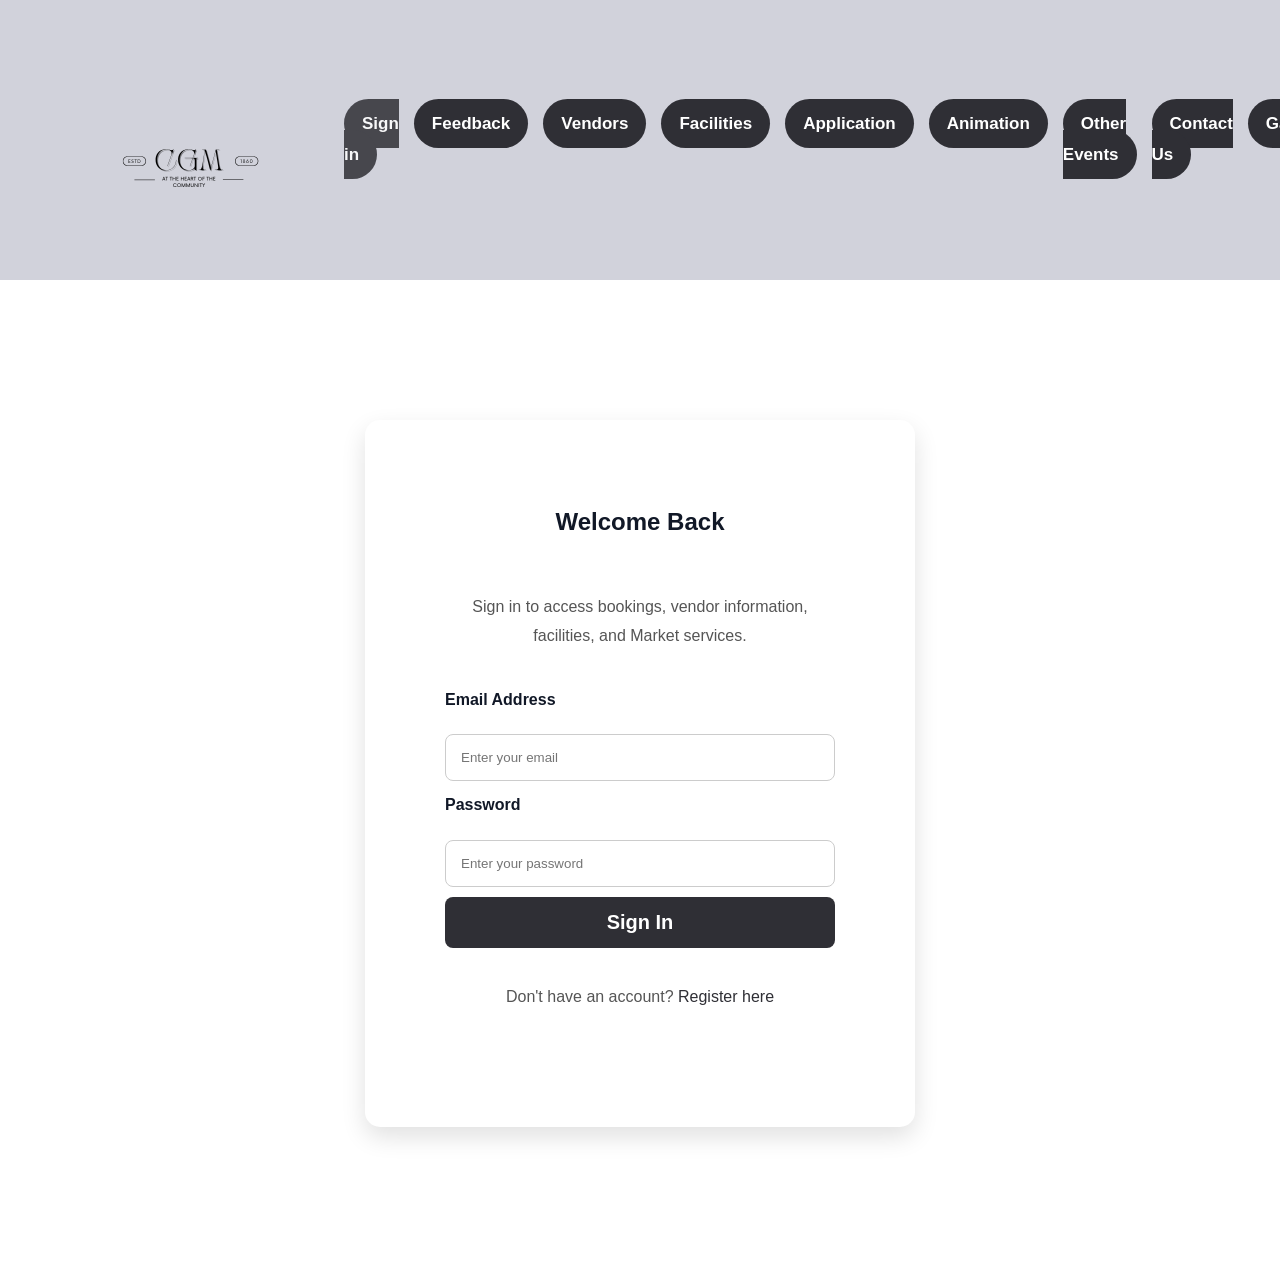
<file: index.html>
<!DOCTYPE html>
<html lang="en">

<head>
    <meta charset="UTF-8">
    <meta name="viewport" content="width=device-width, initial-scale=1.0">
    <title>CGM</title>
    <link rel="stylesheet" href="css/style.css">
</head>

<body>

    <header>
        <div class="container">

            <div class="logo">
                <img src="assets\CGM logo.png" alt="CGM Logo">
            </div>
            <nav>
                <ul>
                    <li><a href="index.html" class="active">Sign in</a></li>
                    <li><a href="feedback.html">Feedback</a></li>
                    <li><a href="vendors.html">Vendors</a></li>
                    <li><a href="facilities.html">Facilities</a></li>
                    <li><a href="application.html">Application</a></li>
                    <li><a href="animation.html">Animation</a></li>
                    <li><a href="otherevents.html">Other Events</a></li>
                    <li><a href="contact Us.html">Contact Us</a></li>
                    <li><a href="gallery.html">Gallery</a></li>
                    <li><a href="about Us.html">About Us</a></li>
                </ul>
            </nav>

        </div>
    </header>
    <main>
        <main>
            <section class="login-section">
                <div class="login-box">

<h2>Welcome Back</h2>

<p>
    Sign in to access bookings, vendor information,
    facilities, and Market services.
</p>

<form id="loginForm">

    <label for="email">Email Address</label>
    <input type="email" id="email" placeholder="Enter your email" required>

    <label for="password">Password</label>
    <input type="password" id="password" placeholder="Enter your password" required>

    <button type="submit">Sign In</button>

    <p id="message"></p>

    <p class="register">
        Don't have an account?
        <a href="register.html">Register here</a>
    </p>

</form>
            </section>
        </main>
<script>
document.getElementById("loginForm").addEventListener("submit", function(event) {
    event.preventDefault();

    let email = document.getElementById("email").value;
    let password = document.getElementById("password").value;
    let message = document.getElementById("message");

    let savedUser = JSON.parse(localStorage.getItem("user"));

    if (
        savedUser &&
        email === savedUser.email &&
        password === savedUser.password
    ) {
        message.style.color = "green";
        message.textContent = "Login successful!";

        setTimeout(function () {
            window.location.href = "vendors.html";
        }, 1000);

    } else {
        message.style.color = "red";
        message.textContent = "Incorrect email or password.";
    }
});
</script>
</body>

</html>
</file>
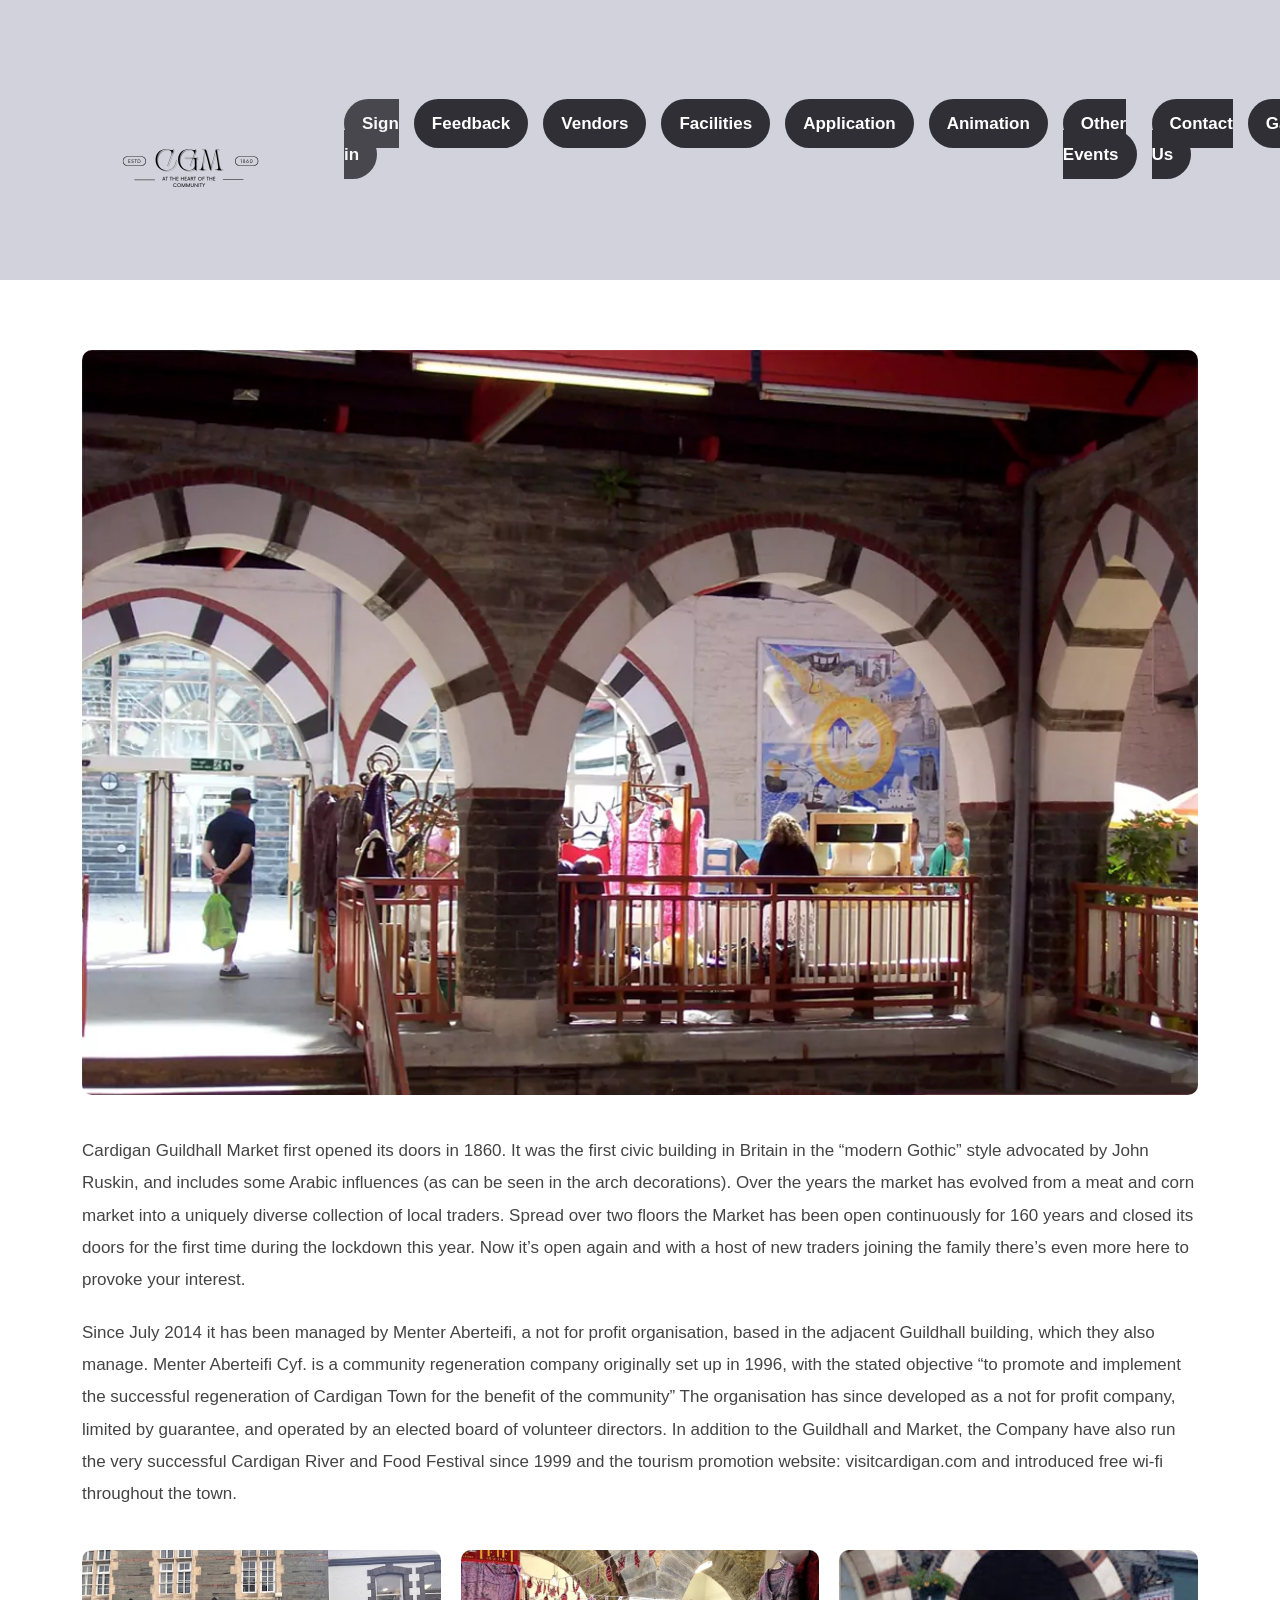
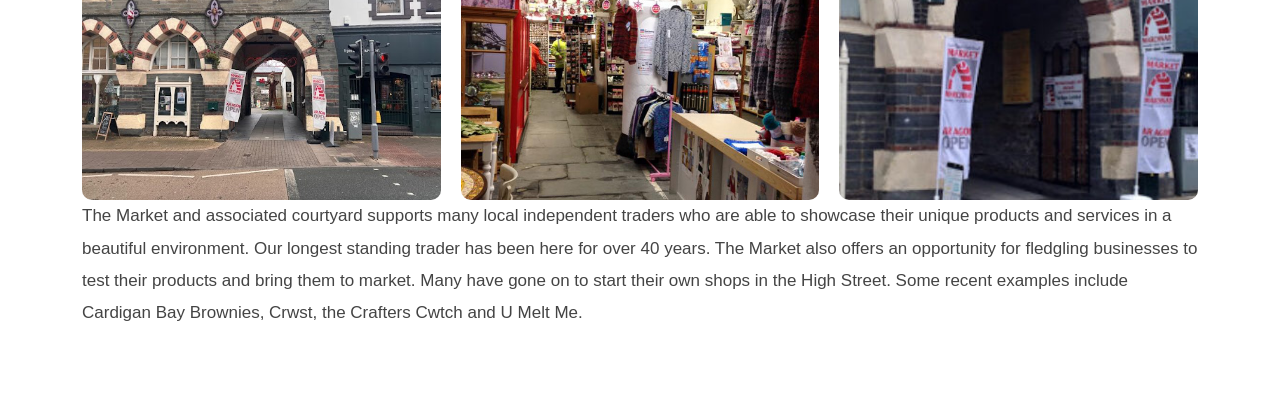
<file: about Us.html>
<!DOCTYPE html>
<html lang="en">

<head>
    <meta charset="UTF-8">
    <meta name="viewport" content="width=device-width, initial-scale=1.0">
    <title>CGM</title>
    <link rel="stylesheet" href="css/style.css">
</head>

<body>

    <header>
        <div class="container">

            <div class="logo">
                <img src="assets\CGM logo.png" alt="CGM Logo">
            </div>
            <nav>
                <ul>
                    <li><a href="index.html" class="active">Sign in</a></li>
                    <li><a href="feedback.html">Feedback</a></li>
                    <li><a href="vendors.html">Vendors</a></li>
                    <li><a href="facilities.html">Facilities</a></li>
                    <li><a href="application.html">Application</a></li>
                    <li><a href="animation.html">Animation</a></li>
                    <li><a href="otherevents.html">Other Events</a></li>
                    <li><a href="contact Us.html">Contact Us</a></li>
                    <li><a href="gallery.html">Gallery</a></li>
                    <li><a href="about Us.html">About Us</a></li>
                </ul>
            </nav>

        </div>
    </header>
    <main>
        <section class="about-section">

            <div class="about-container">

                <!-- Main Image -->
                <img src="assets\cgmmain.jpg" alt="Cardigan Guildhall Market" class="about-main-img">

                <p>
                    Cardigan Guildhall Market first opened its doors in 1860. It was the first civic building in Britain
                    in the “modern Gothic” style advocated by John Ruskin, and includes some Arabic influences (as can
                    be seen in the arch decorations). Over the years the market has evolved from a meat and corn market
                    into a uniquely diverse collection of local traders. Spread over two floors the Market has been open
                    continuously for 160 years and closed its doors for the first time during the lockdown this year.
                    Now it’s open again and with a host of new traders joining the family there’s even more here to
                    provoke your interest.


                </p>

                <p>
                    Since July 2014 it has been managed by Menter Aberteifi, a not for profit organisation, based in the
                    adjacent Guildhall building, which they also manage. Menter Aberteifi Cyf. is a community
                    regeneration company originally set up in 1996, with the stated objective “to promote and implement
                    the successful regeneration of Cardigan Town for the benefit of the community” The organisation has
                    since developed as a not for profit company, limited by guarantee, and operated by an elected board
                    of volunteer directors. In addition to the Guildhall and Market, the Company have also run the very
                    successful Cardigan River and Food Festival since 1999 and the tourism promotion website:
                    visitcardigan.com and introduced free wi-fi throughout the town.
                </p>


                <!-- Gallery Images -->
                <div class="about-gallery">

                    <img src="assets\roadentrance.jpg" alt="Market Entrance">

                    <img src="assets\stalls.jpg" alt="Market Shops">

                    <img src="assets\marketentrance.jpg" alt="Market Interior">

                </div>

                <p>
                    The Market and associated courtyard supports many local independent traders who are able to showcase
                    their unique products and services in a beautiful environment. Our longest standing trader has been
                    here for over 40 years. The Market also offers an opportunity for fledgling businesses to test their
                    products and bring them to market. Many have gone on to start their own shops in the High Street.
                    Some recent examples include Cardigan Bay Brownies, Crwst, the Crafters Cwtch and U Melt Me.
                </p>

            </div>

            </div>

        </section>

    </main>
</file>
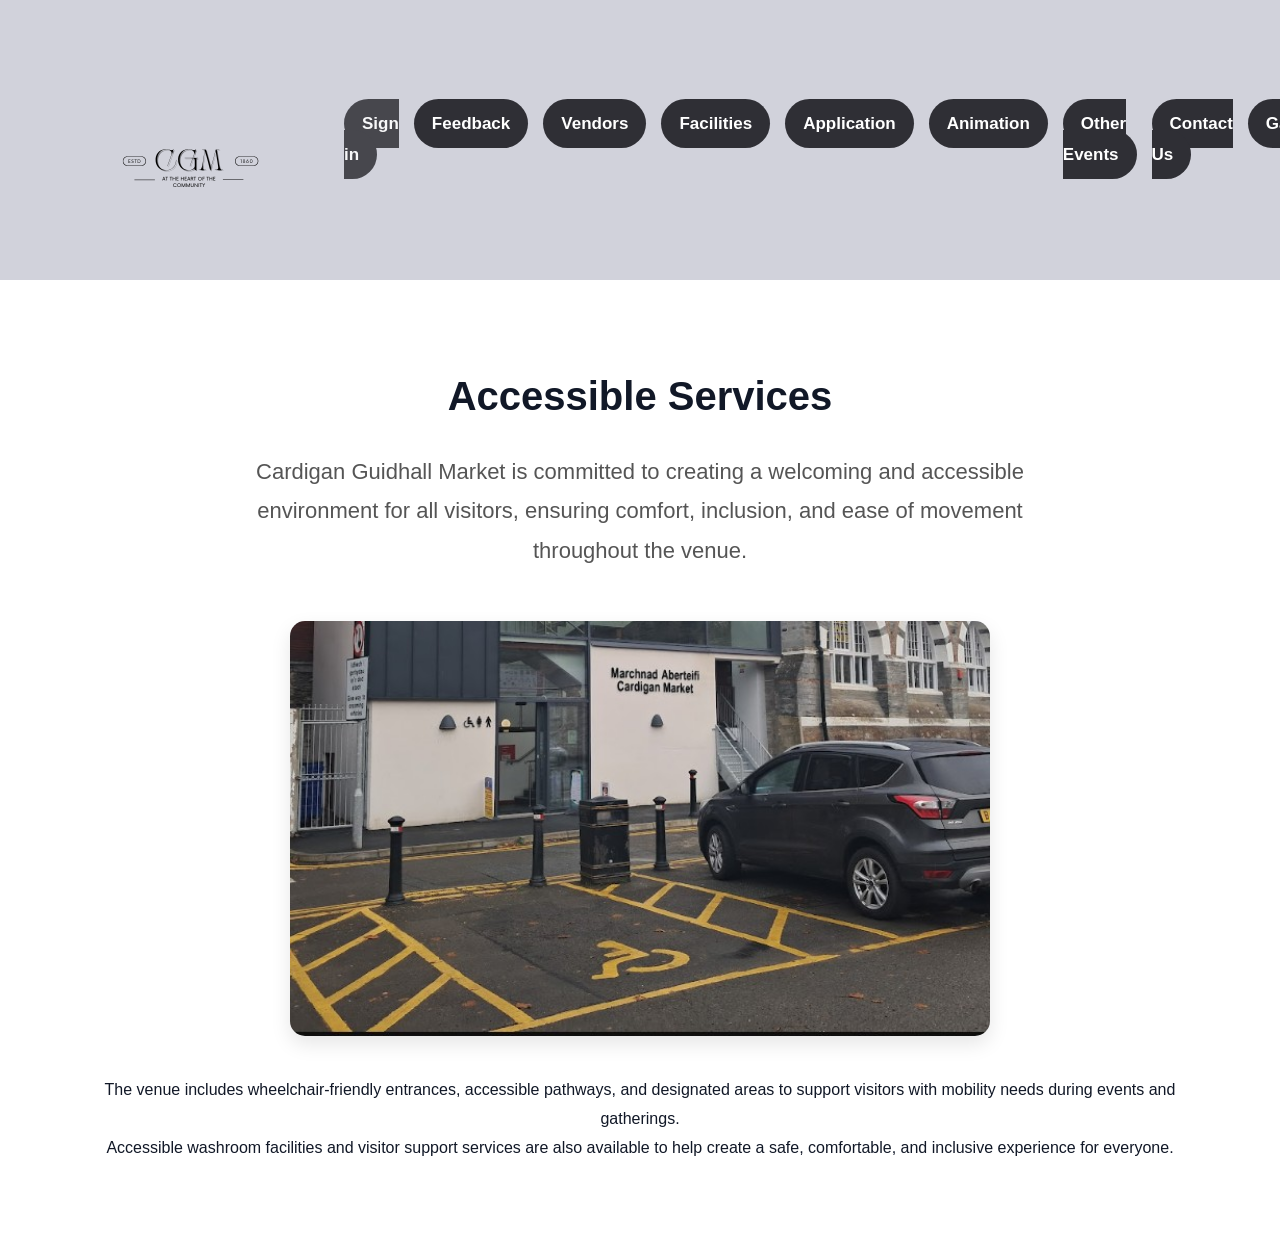
<file: accessibleservices.html>
<!DOCTYPE html>
<html lang="en">

<head>
    <meta charset="UTF-8">
    <meta name="viewport" content="width=device-width, initial-scale=1.0">
    <title>CGM</title>
    <link rel="stylesheet" href="css/style.css">
</head>
<script>
    function openImage(src) {
        document.getElementById("imagePopup").style.display = "block";
        document.getElementById("popupImage").src = src;
    }

    function closeImage() {
        document.getElementById("imagePopup").style.display = "none";
    }
</script>

<body>

    <header>
        <div class="container">

            <div class="logo">
                <img src="assets\CGM logo.png" alt="CGM Logo">
            </div>

            <nav>
                <ul>
                    <li><a href="index.html" class="active">Sign in</a></li>
                    <li><a href="feedback.html">Feedback</a></li>
                    <li><a href="vendors.html">Vendors</a></li>
                    <li><a href="facilities.html">Facilities</a></li>
                    <li><a href="application.html">Application</a></li>
                    <li><a href="animation.html">Animation</a></li>
                    <li><a href="otherevents.html">Other Events</a></li>
                    <li><a href="contact Us.html">Contact Us</a></li>
                    <li><a href="gallery.html">Gallery</a></li>
                    <li><a href="about Us.html">About Us</a></li>
                </ul>
            </nav>

        </div>
    </header>

    <main>
        <section class="facilities-section">
            <div class="facilities-container">

                <h1>Accessible Services</h1>

                <p class="facilities-intro">
                    Cardigan Guidhall Market is committed to creating a welcoming and accessible
                    environment for all visitors, ensuring comfort,
                    inclusion, and ease of movement throughout the venue.
                </p>
                <div class="single-image">
                    <img src="assets\accessible 1.jpg" alt="Accessible Services" onclick="openImage(this.src)">
                </div>
                <div id="imagePopup" class="image-popup">
                    <span class="close-btn" onclick="closeImage()">&times;</span>
                    <img id="popupImage">
                </div>
                <p>
                    The venue includes wheelchair-friendly entrances,
                    accessible pathways, and designated areas to support
                    visitors with mobility needs during events and gatherings.
                </p>

                <p>
                    Accessible washroom facilities and visitor support
                    services are also available to help create a safe,
                    comfortable, and inclusive experience for everyone.
                </p>

            </div>
        </section>
    </main>

</body>

</html>
</file>
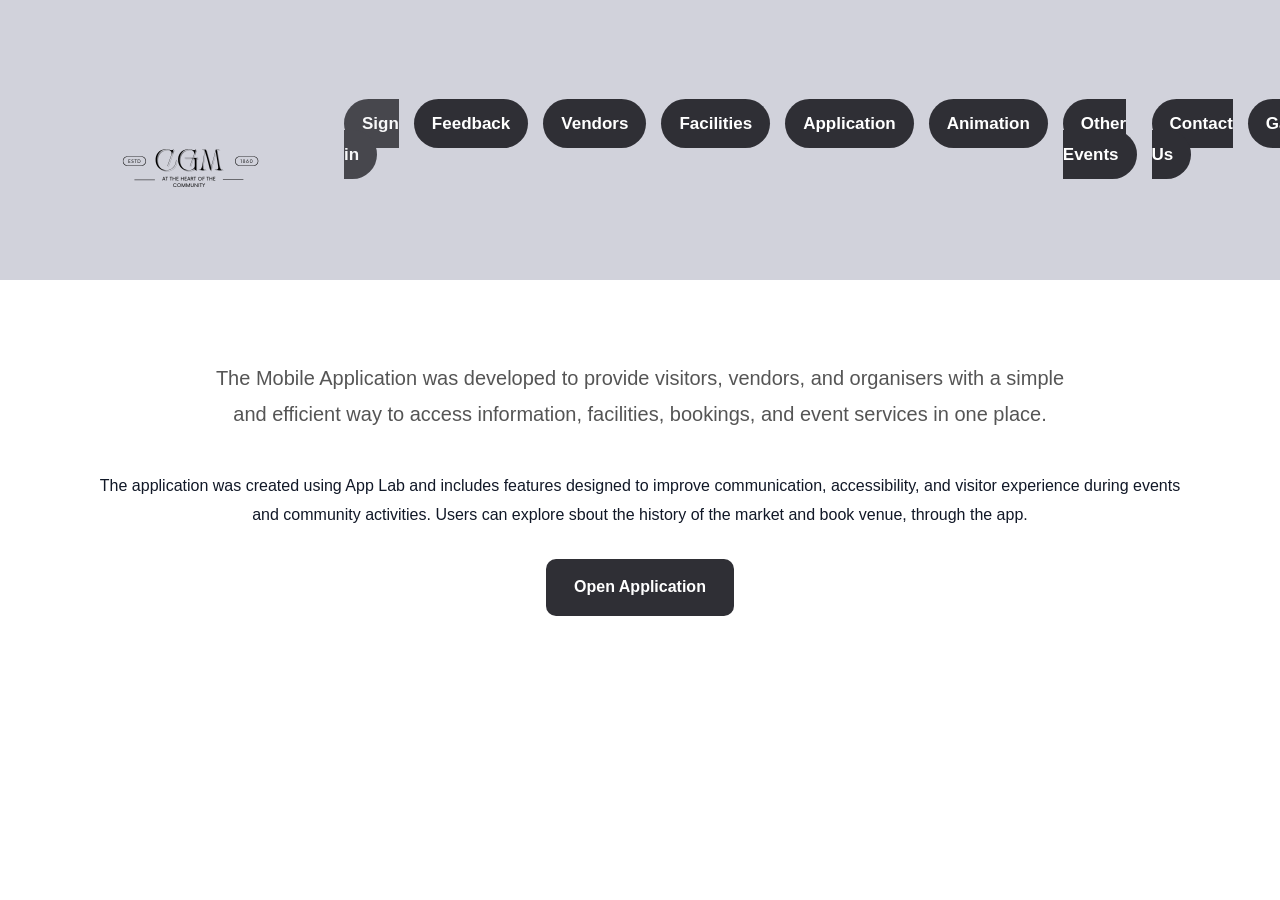
<file: application.html>
<!DOCTYPE html>
<html lang="en">

<head>
    <meta charset="UTF-8">
    <meta name="viewport" content="width=device-width, initial-scale=1.0">
    <title>CGM</title>
    <link rel="stylesheet" href="css/style.css">
</head>

<body>

    <header>
        <div class="container">

            <div class="logo">
                <img src="assets\CGM logo.png" alt="CGM Logo">
            </div>

            <nav>
                <ul>
                    <li><a href="index.html" class="active">Sign in</a></li>
                    <li><a href="feedback.html">Feedback</a></li>
                    <li><a href="vendors.html">Vendors</a></li>
                    <li><a href="facilities.html">Facilities</a></li>
                    <li><a href="application.html">Application</a></li>
                    <li><a href="animation.html">Animation</a></li>
                    <li><a href="otherevents.html">Other Events</a></li>
                    <li><a href="contact Us.html">Contact Us</a></li>
                    <li><a href="gallery.html">Gallery</a></li>
                    <li><a href="about Us.html">About Us</a></li>
                </ul>
            </nav>

        </div>
    </header>
    <main>
        <section class="application-section">
            <div class="application-container">


                <p class="application-intro">
                    The Mobile Application was developed to provide
                    visitors, vendors, and organisers with a simple and
                    efficient way to access information, facilities,
                    bookings, and event services in one place.
                </p>

                <p>
                    The application was created using App Lab and includes
                    features designed to improve communication, accessibility,
                    and visitor experience during events and community
                    activities. Users can explore sbout the history of the market and book venue, through the app.
                </p>

                <a href="https://studio.code.org/projects/applab/36200fdd-ea7c-466c-b560-44dd5732313b" target="_blank"
                    class="app-btn">
                    Open Application
                </a>

            </div>
        </section>
    </main>
</file>
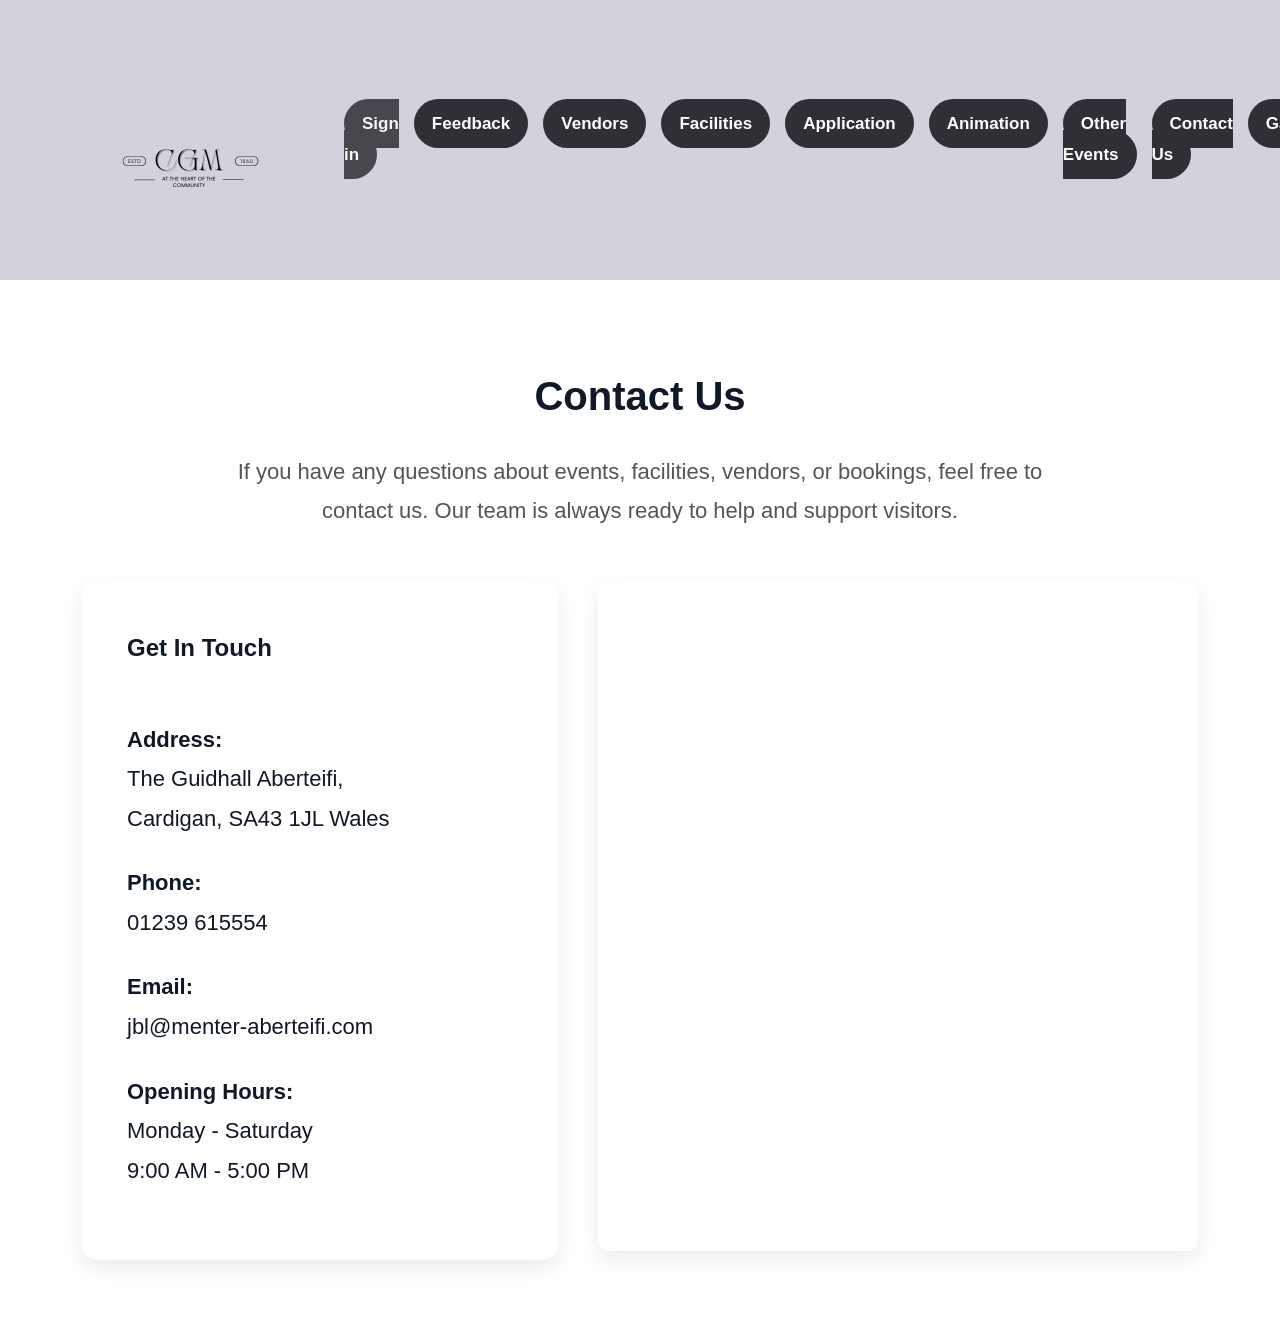
<file: contact Us.html>
<!DOCTYPE html>
<html lang="en">

<head>
    <meta charset="UTF-8">
    <meta name="viewport" content="width=device-width, initial-scale=1.0">
    <title>CGM</title>
    <link rel="stylesheet" href="css/style.css">
</head>

<body>

    <header>
        <div class="container">

            <div class="logo">
                <img src="assets\CGM logo.png" alt="CGM Logo">
            </div>

            <nav>
                <ul>
                    <li><a href="index.html" class="active">Sign in</a></li>
                    <li><a href="feedback.html">Feedback</a></li>
                    <li><a href="vendors.html">Vendors</a></li>
                    <li><a href="facilities.html">Facilities</a></li>
                    <li><a href="application.html">Application</a></li>
                    <li><a href="animation.html">Animation</a></li>
                    <li><a href="otherevents.html">Other Events</a></li>
                    <li><a href="contact Us.html">Contact Us</a></li>
                    <li><a href="gallery.html">Gallery</a></li>
                    <li><a href="about Us.html">About Us</a></li>
                </ul>
            </nav>

        </div>
    </header>

    <main>
        <section class="contact-section">

            <div class="contact-container">

                <h1>Contact Us</h1>

                <p class="contact-intro">
                    If you have any questions about events, facilities,
                    vendors, or bookings, feel free to contact us.
                    Our team is always ready to help and support visitors.
                </p>

                <div class="contact-grid">

                    <!-- Contact Details -->
                    <div class="contact-details">

                        <h2>Get In Touch</h2>

                        <p><strong>Address:</strong><br>
                            The Guidhall Aberteifi,<br>
                            Cardigan, SA43 1JL Wales</p>

                        <p><strong>Phone:</strong><br>
                            01239 615554</p>

                        <p><strong>Email:</strong><br>
                            jbl@menter-aberteifi.com</p>

                        <p><strong>Opening Hours:</strong><br>
                            Monday - Saturday<br>
                            9:00 AM - 5:00 PM</p>

                    </div>

                    <!-- Google Map -->
                    <div class="map-container">
                        <iframe
                            src="https://www.google.com/maps/embed?pb=!1m18!1m12!1m3!1d2451.768322142001!2d-4.6613634!3d52.0839472!2m3!1f0!2f0!3f0!3m2!1i1024!2i768!4f13.1!3m3!1m2!1s0x486f2fccacca98d3%3A0x4c9034dfbe00afcc!2sCardigan%20Guildhall%20Market!5e0!3m2!1sen!2suk!4v1778766183762!5m2!1sen!2suk"
                            width="600" height="670" style="border:0;" allowfullscreen="" loading="lazy"
                            referrerpolicy="no-referrer-when-downgrade"></iframe>

                    </div>

                </div>

            </div>

        </section>
    </main>

</body>

</html>
</file>
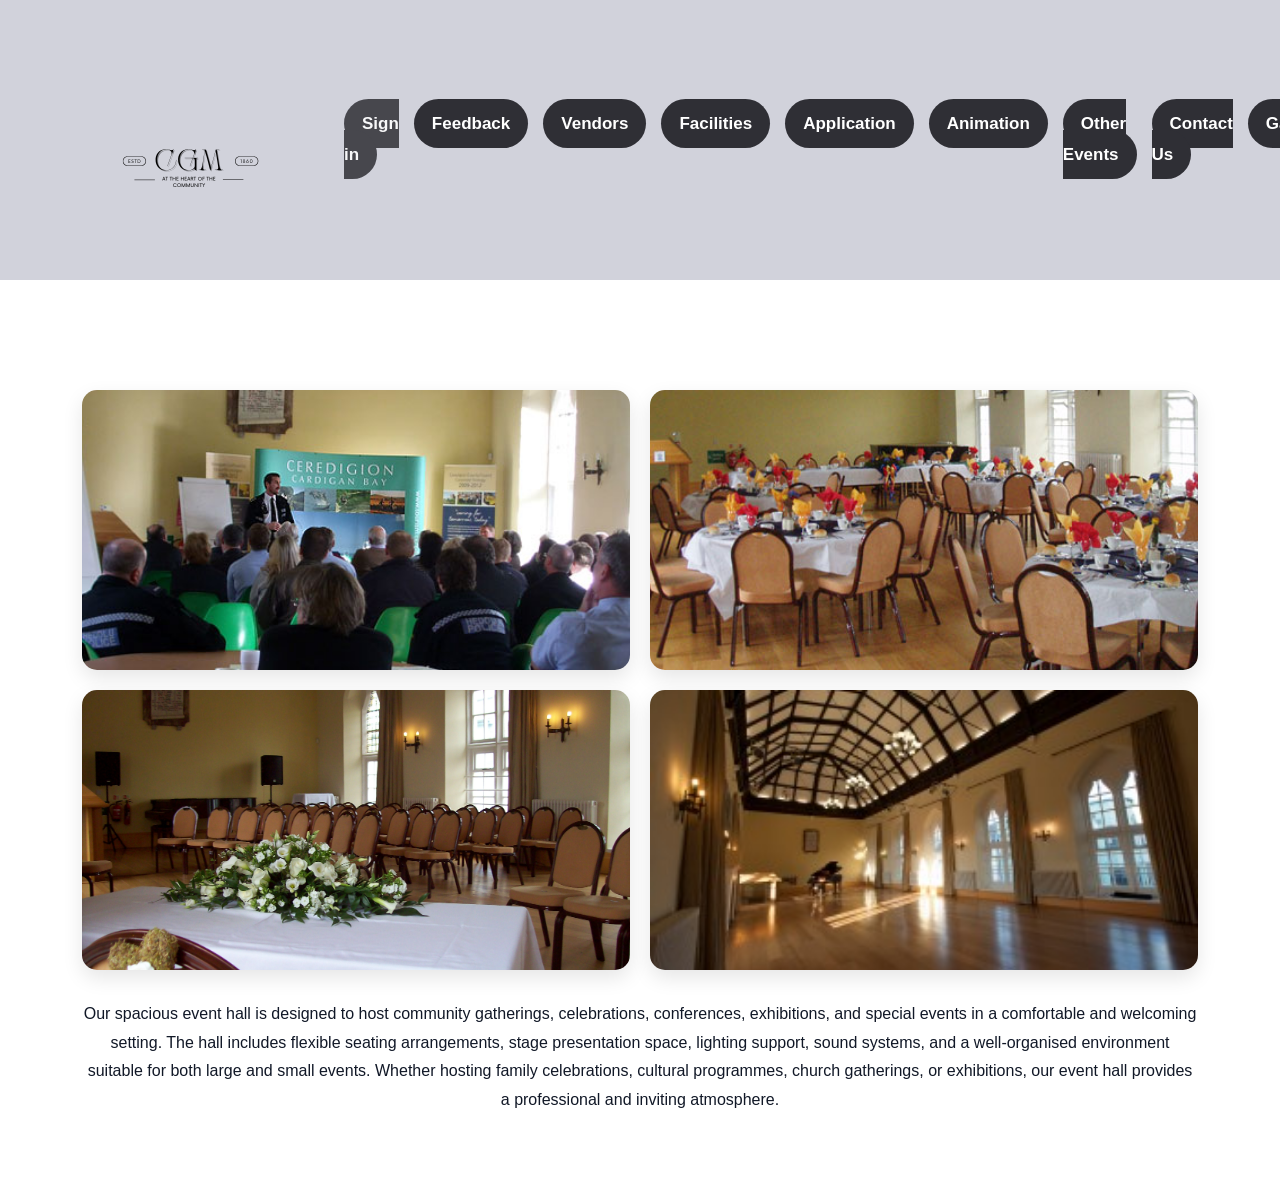
<file: eventhall.html>
<!DOCTYPE html>
<html lang="en">

<head>
    <meta charset="UTF-8">
    <meta name="viewport" content="width=device-width, initial-scale=1.0">
    <title>CGM</title>
    <link rel="stylesheet" href="css/style.css">
</head>
<script>
    function openImage(src) {
        document.getElementById("imagePopup").style.display = "block";
        document.getElementById("popupImage").src = src;
    }

    function closeImage() {
        document.getElementById("imagePopup").style.display = "none";
    }
</script>

<body>

    <header>
        <div class="container">

            <div class="logo">
                <img src="assets\CGM logo.png" alt="CGM Logo">
            </div>

            <nav>
                <ul>
                    <li><a href="index.html" class="active">Sign in</a></li>
                    <li><a href="feedback.html">Feedback</a></li>
                    <li><a href="vendors.html">Vendors</a></li>
                    <li><a href="facilities.html">Facilities</a></li>
                    <li><a href="application.html">Application</a></li>
                    <li><a href="animation.html">Animation</a></li>
                    <li><a href="otherevents.html">Other Events</a></li>
                    <li><a href="contact Us.html">Contact Us</a></li>
                    <li><a href="gallery.html">Gallery</a></li>
                    <li><a href="about Us.html">About Us</a></li>
                </ul>
            </nav>

        </div>
    </header>
    <main>
        <section class="facilities-section">
            <div class="facilities-container">

                <div class="facility-gallery">

                    <img src="assets\eventhall1.jpg" alt="Wheelchair Access" onclick="openImage(this.src)">

                    <img src="assets\eventhall2.jpg" alt="Accessible Facilities" onclick="openImage(this.src)">

                    <img src="assets\eventhall3.jpg" alt="Accessible Facilities" onclick="openImage(this.src)">

                    <img src="assets\eventhall4.jpg" alt="Accessible Facilities" onclick="openImage(this.src)">


                </div>

                <!-- Lightbox -->
                <div id="imagePopup" class="image-popup">
                    <span class="close-btn" onclick="closeImage()">&times;</span>
                    <img id="popupImage">
                </div>
                <p>

                    Our spacious event hall is designed to host community
                    gatherings, celebrations, conferences, exhibitions,
                    and special events in a comfortable and welcoming setting.
                    The hall includes flexible seating arrangements,
                    stage presentation space, lighting support,
                    sound systems, and a well-organised environment
                    suitable for both large and small events.
                    Whether hosting family celebrations, cultural programmes,
                    church gatherings, or exhibitions, our event hall
                    provides a professional and inviting atmosphere.
                </p>

            </div>
        </section>
    </main>

</body>

</html>
</file>
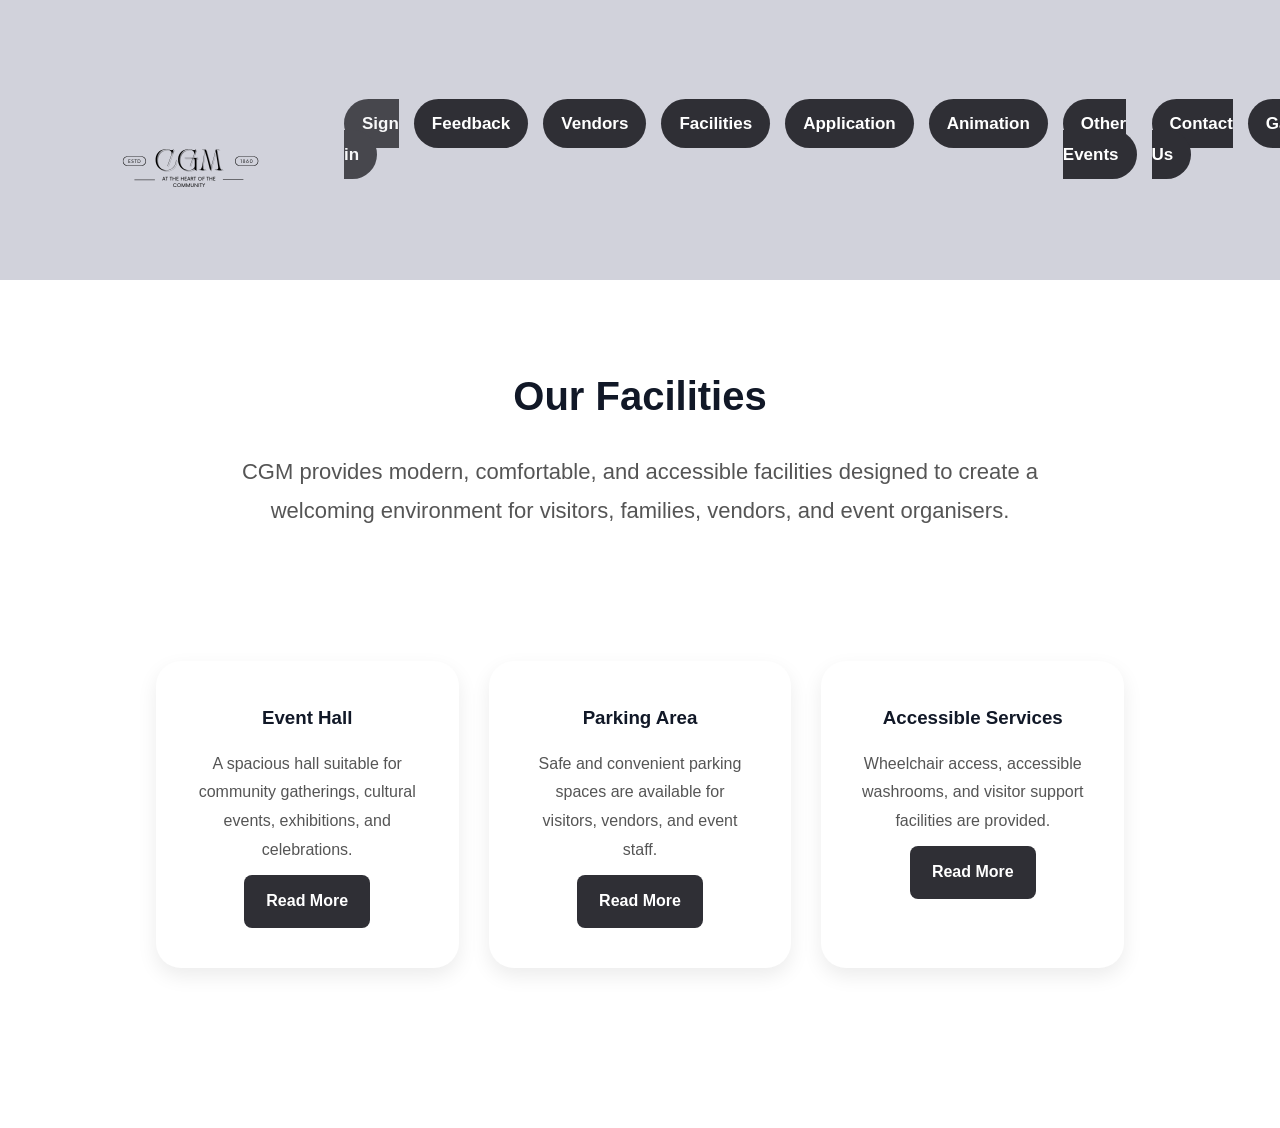
<file: facilities.html>
<!DOCTYPE html>
<html lang="en">

<head>
    <meta charset="UTF-8">
    <meta name="viewport" content="width=device-width, initial-scale=1.0">
    <title>CGM</title>
    <link rel="stylesheet" href="css/style.css">
</head>

<body>

    <header>
        <div class="container">

            <div class="logo">
                <img src="assets\CGM logo.png" alt="CGM Logo">
            </div>

            <nav>
                <ul>
                    <li><a href="index.html" class="active">Sign in</a></li>
                    <li><a href="feedback.html">Feedback</a></li>
                    <li><a href="vendors.html">Vendors</a></li>
                    <li><a href="facilities.html">Facilities</a></li>
                    <li><a href="application.html">Application</a></li>
                    <li><a href="animation.html">Animation</a></li>
                    <li><a href="otherevents.html">Other Events</a></li>
                    <li><a href="contact Us.html">Contact Us</a></li>
                    <li><a href="gallery.html">Gallery</a></li>
                    <li><a href="about Us.html">About Us</a></li>
                </ul>
            </nav>

        </div>
    </header>
    <main>
        <section class="facilities-section">
            <div class="facilities-container">

                <h1>Our Facilities</h1>

                <p class="facilities-intro">
                    CGM provides modern, comfortable, and accessible facilities
                    designed to create a welcoming environment for visitors,
                    families, vendors, and event organisers.
                <main>
                    <section class="facilities-section">
                        <div class="facilities-container">


                            <div class="facility-grid">

                                <div class="facility-card">
                                    <h3>Event Hall</h3>
                                    <p>
                                        A spacious hall suitable for community gatherings,
                                        cultural events, exhibitions, and celebrations.
                                    </p>
                                    <a href="eventhall.html" class="facility-btn">Read More</a>
                                </div>

                                <div class="facility-card">
                                    <h3>Parking Area</h3>
                                    <p>
                                        Safe and convenient parking spaces are available
                                        for visitors, vendors, and event staff.
                                    </p>
                                    <a href="parking.html" class="facility-btn">Read More</a>
                                </div>

                                <div class="facility-card">
                                    <h3>Accessible Services</h3>
                                    <p>
                                        Wheelchair access, accessible washrooms,
                                        and visitor support facilities are provided.
                                    </p>
                                    <a href="accessibleservices.html" class="facility-btn">Read More</a>
                                </div>

                            </div>

                        </div>
                    </section>
                </main>
</file>
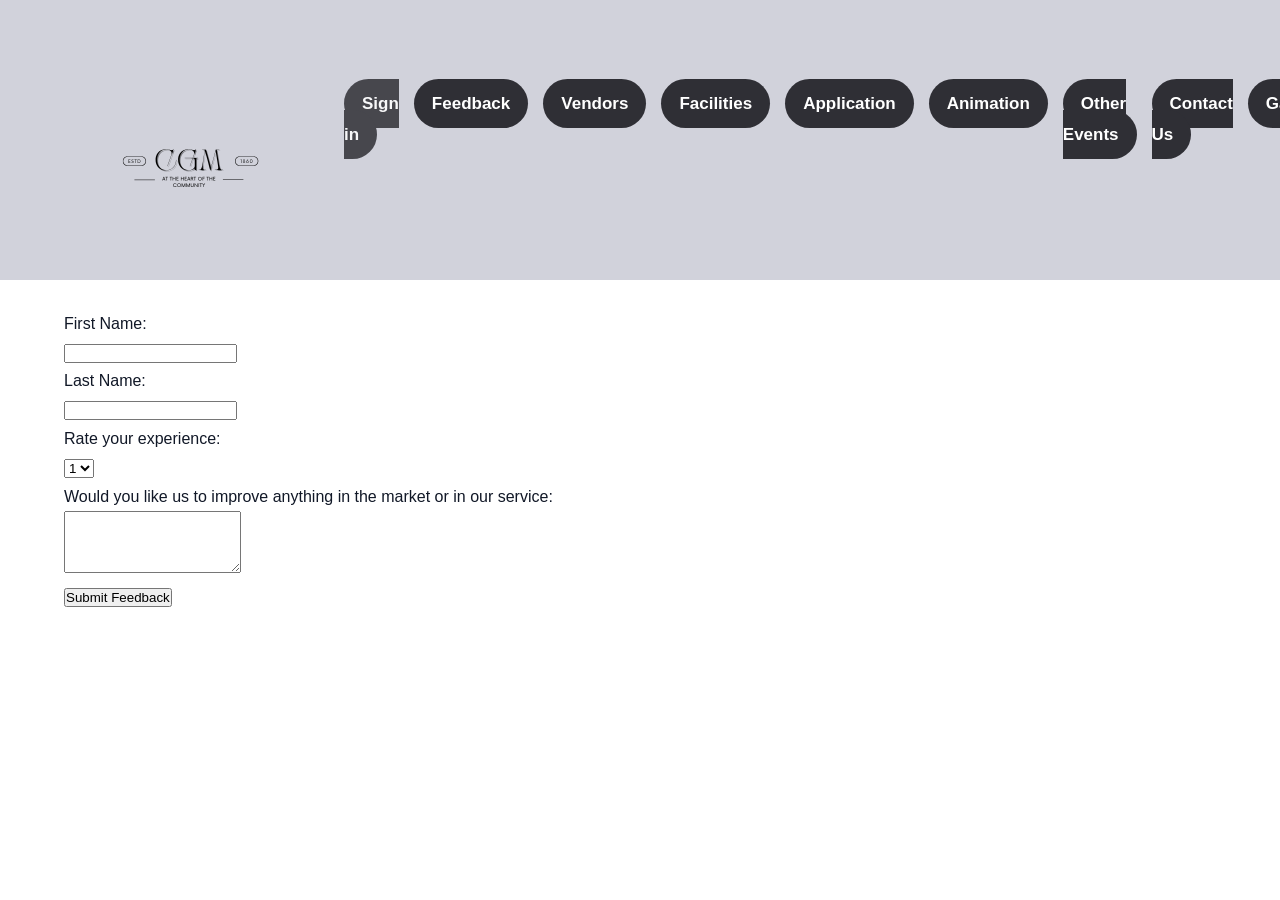
<file: feedback.html>
<!DOCTYPE html>
<html lang="en">

<head>
    <meta charset="UTF-8">
    <meta name="viewport" content="width=device-width, initial-scale=1.0">
    <title>CGM</title>
    <link rel="stylesheet" href="css/style.css">
</head>

<body>

    <header>
        <div class="container">

            <div class="logo">
                <img src="assets\CGM logo.png" alt="CGM Logo">
            </div>

            <nav>
                <ul>
                    <li><a href="index.html" class="active">Sign in</a></li>
                    <li><a href="feedback.html">Feedback</a></li>
                    <li><a href="vendors.html">Vendors</a></li>
                    <li><a href="facilities.html">Facilities</a></li>
                    <li><a href="application.html">Application</a></li>
                    <li><a href="animation.html">Animation</a></li>
                    <li><a href="otherevents.html">Other Events</a></li>
                    <li><a href="contact Us.html">Contact Us</a></li>
                    <li><a href="gallery.html">Gallery</a></li>
                    <li><a href="about Us.html">About Us</a></li>
                </ul>

                <main>
                </main>
                </ul>
            </nav>
        </div>
    </header>

    <main>
        <div class="container">
            <form>
                <label for="fname">First Name:</label><br>
                <input type="text" id="fname" name="fname"><br>

                <label for="lname">Last Name:</label><br>
                <input type="text" id="lname" name="lname"><br>

                <label for="course">Rate your experience:</label><br>
                <select id="course" name="course">
                    <option value="computing">1</option>
                    <option value="cyber">2</option>
                    <option value="web">3</option>
                    <option value="computing">4</option>
                    <option value="cyber">5</option>
                </select><br>

                <label for="notes">Would you like us to improve anything in the market or in our service:</label><br>
                <textarea id="notes" name="notes" rows="4"></textarea><br>

                <input type="submit" value="Submit Feedback">
            </form>
        </div>
    </main>
</file>
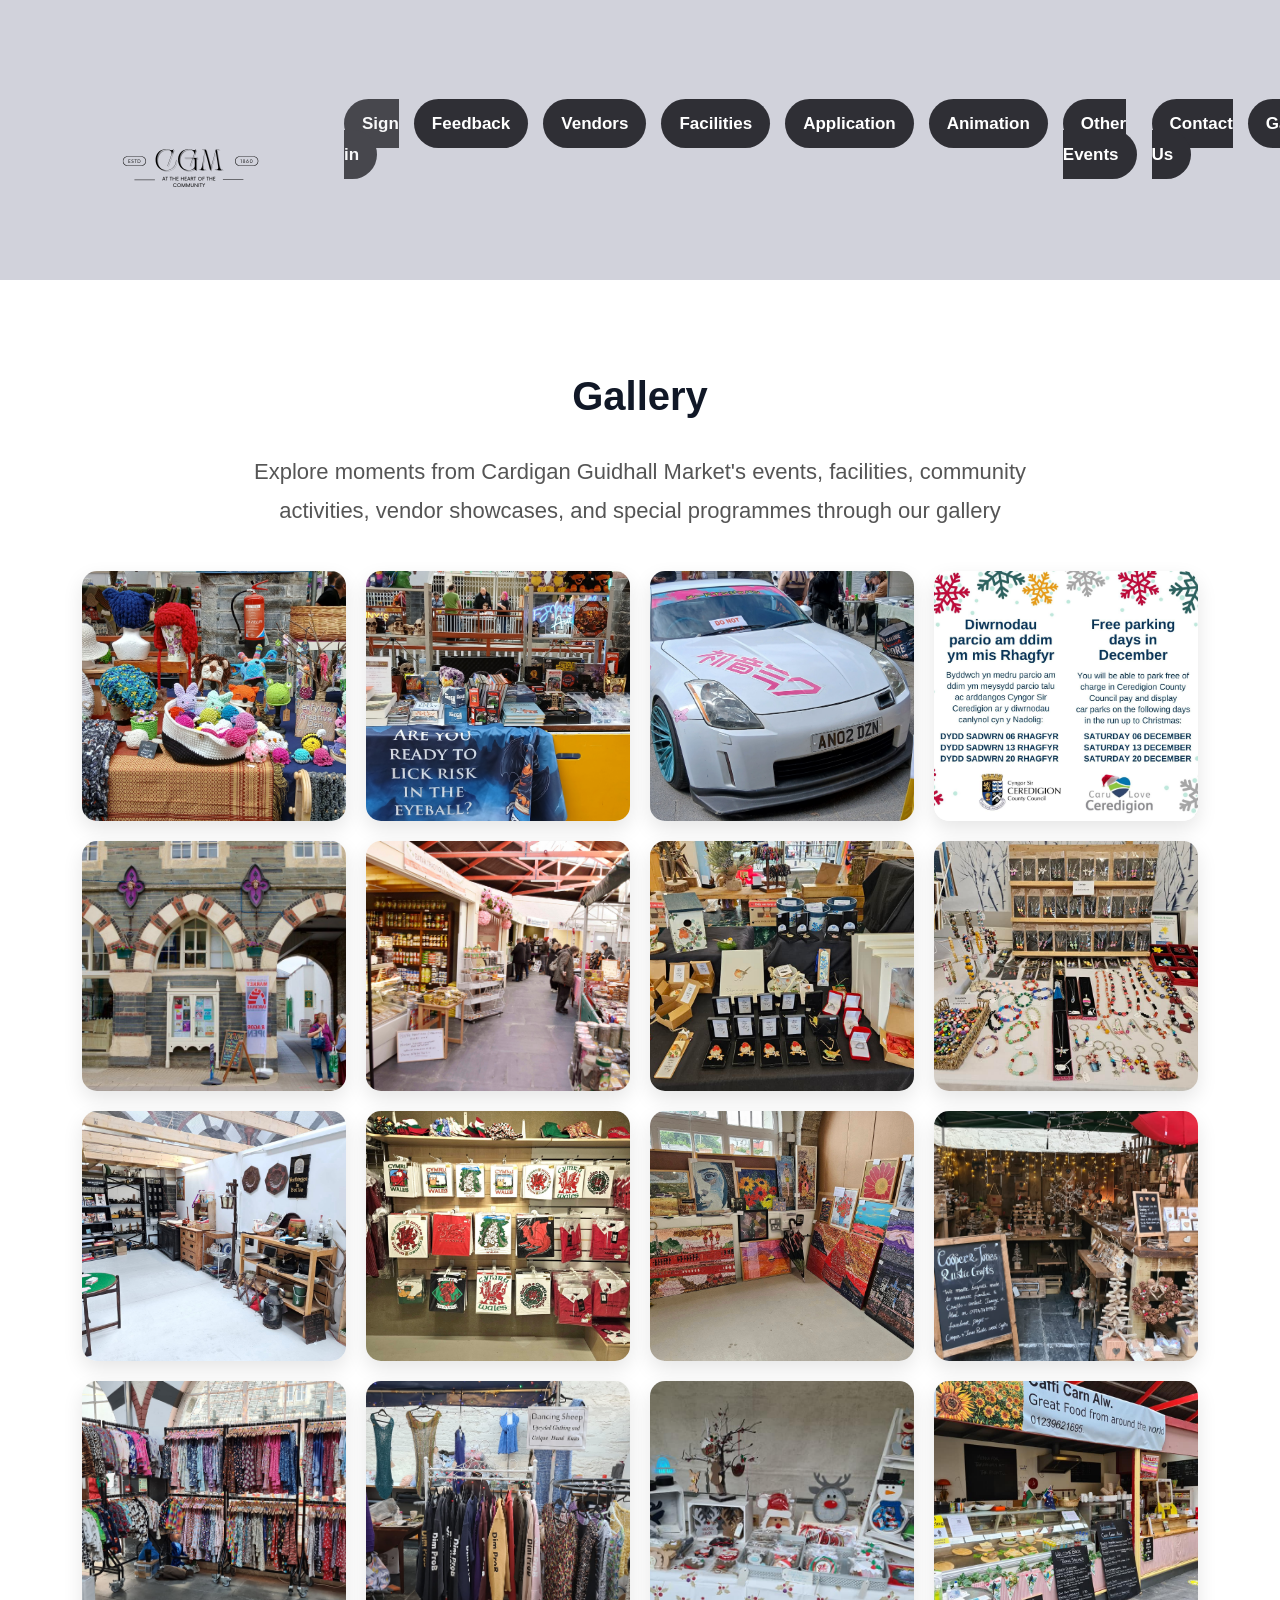
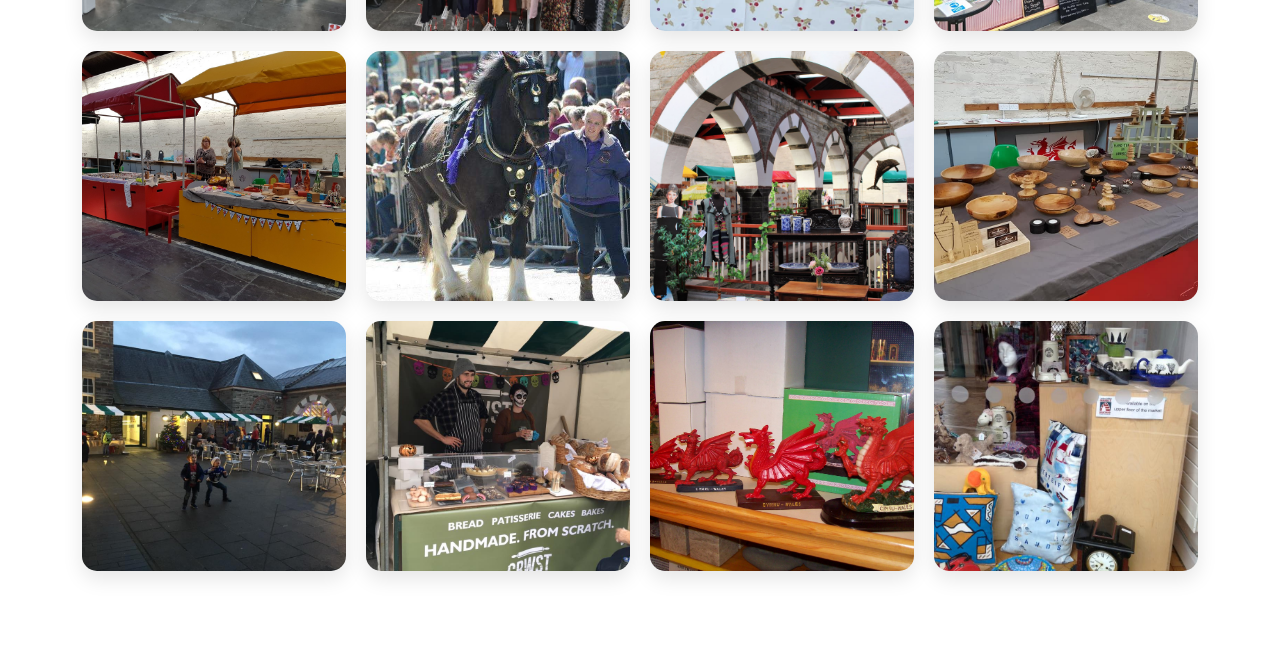
<file: gallery.html>
<!DOCTYPE html>
<html lang="en">

<head>
    <meta charset="UTF-8">
    <meta name="viewport" content="width=device-width, initial-scale=1.0">
    <title>CGM</title>
    <link rel="stylesheet" href="css/style.css">
</head>

<body>

    <header>
        <div class="container">

            <div class="logo">
                <img src="assets\CGM logo.png" alt="CGM Logo">
            </div>

            <nav>
                <ul>
                    <li><a href="index.html" class="active">Sign in</a></li>
                    <li><a href="feedback.html">Feedback</a></li>
                    <li><a href="vendors.html">Vendors</a></li>
                    <li><a href="facilities.html">Facilities</a></li>
                    <li><a href="application.html">Application</a></li>
                    <li><a href="animation.html">Animation</a></li>
                    <li><a href="otherevents.html">Other Events</a></li>
                    <li><a href="contact Us.html">Contact Us</a></li>
                    <li><a href="gallery.html">Gallery</a></li>
                    <li><a href="about Us.html">About Us</a></li>
                </ul>
            </nav>

        </div>
    </header>
    <main>
        <section class="gallery-section">

            <div class="gallery-container">

                <h1>Gallery</h1>

                <p class="gallery-intro">
                    Explore moments from Cardigan Guidhall Market's events, facilities,
                    community activities, vendor showcases,
                    and special programmes through our gallery
                </p>

                <!-- Gallery Grid -->
                <div class="gallery-grid">

                    <img src="assets\galleryimage1.jpg" alt="Gallery Image 1" onclick="openImage(this.src)">
                    <img src="assets\galleryimage2.jpg" alt="Gallery Image 2" onclick="openImage(this.src)">
                    <img src="assets\galleryimage3.jpg" alt="Gallery Image 3" onclick="openImage(this.src)">
                    <img src="assets\galleryimage4.jpg" alt="Gallery Image 4" onclick="openImage(this.src)">
                    <img src="assets\galleryimage5.jpg" alt="Gallery Image 5" onclick="openImage(this.src)">
                    <img src="assets\galleryimage6.jpg" alt="Gallery Image 6" onclick="openImage(this.src)">
                    <img src="assets\galleryimage7.jpg" alt="Gallery Image 7" onclick="openImage(this.src)">
                    <img src="assets\galleryimage8.jpg" alt="Gallery Image 8" onclick="openImage(this.src)">
                    <img src="assets\galleryimage9.jpg" alt=" Gallery Image 8" onclick="openImage(this.src)">
                    <img src="assets\galleryimage10.jpg" alt="Gallery Image 8" onclick="openImage(this.src)">
                    <img src="assets\galleryimage11.jpg" alt="Gallery Image 8" onclick="openImage(this.src)">
                    <img src="assets\galleryimage12.jpg" alt="Gallery Image 8" onclick="openImage(this.src)">
                    <img src="assets\galleryimage13.jpg" alt="Gallery Image 8" onclick="openImage(this.src)">
                    <img src="assets\galleryimage14.jpg" alt="Gallery Image 8" onclick="openImage(this.src)">
                    <img src="assets\galleryimage15.jpg" alt="Gallery Image 8" onclick="openImage(this.src)">
                    <img src="assets\galleryimage16.jpg" alt="Gallery Image 8" onclick="openImage(this.src)">
                    <img src="assets\galleryimage17.jpg" alt="Gallery Image 8" onclick="openImage(this.src)">
                    <img src="assets\galleryimage18.jpg" alt="Gallery Image 8" onclick="openImage(this.src)">
                    <img src="assets\galleryimage19.jpg" alt="Gallery Image 8" onclick="openImage(this.src)">
                    <img src="assets\galleryimage20.jpg" alt="Gallery Image 8" onclick="openImage(this.src)">
                    <img src="assets\galleryimage21.jpg" alt="Gallery Image 8" onclick="openImage(this.src)">
                    <img src="assets\galleryimage22.jpg" alt="Gallery Image 8" onclick="openImage(this.src)">
                    <img src="assets\galleryimage23.jpg" alt="Gallery Image 8" onclick="openImage(this.src)">
                    <img src="assets\galleryimage24.jpg" alt="Gallery Image 8" onclick="openImage(this.src)">

                </div>

            </div>

        </section>
    </main>

    <!-- Image Popup -->
    <div id="imagePopup" class="image-popup">
        <span class="close-btn" onclick="closeImage()">&times;</span>
        <img id="popupImage">
    </div>

    <script>
        function openImage(src) {
            document.getElementById("imagePopup").style.display = "block";
            document.getElementById("popupImage").src = src;
        }

        function closeImage() {
            document.getElementById("imagePopup").style.display = "none";
        }
    </script>

</body>

</html>
</file>
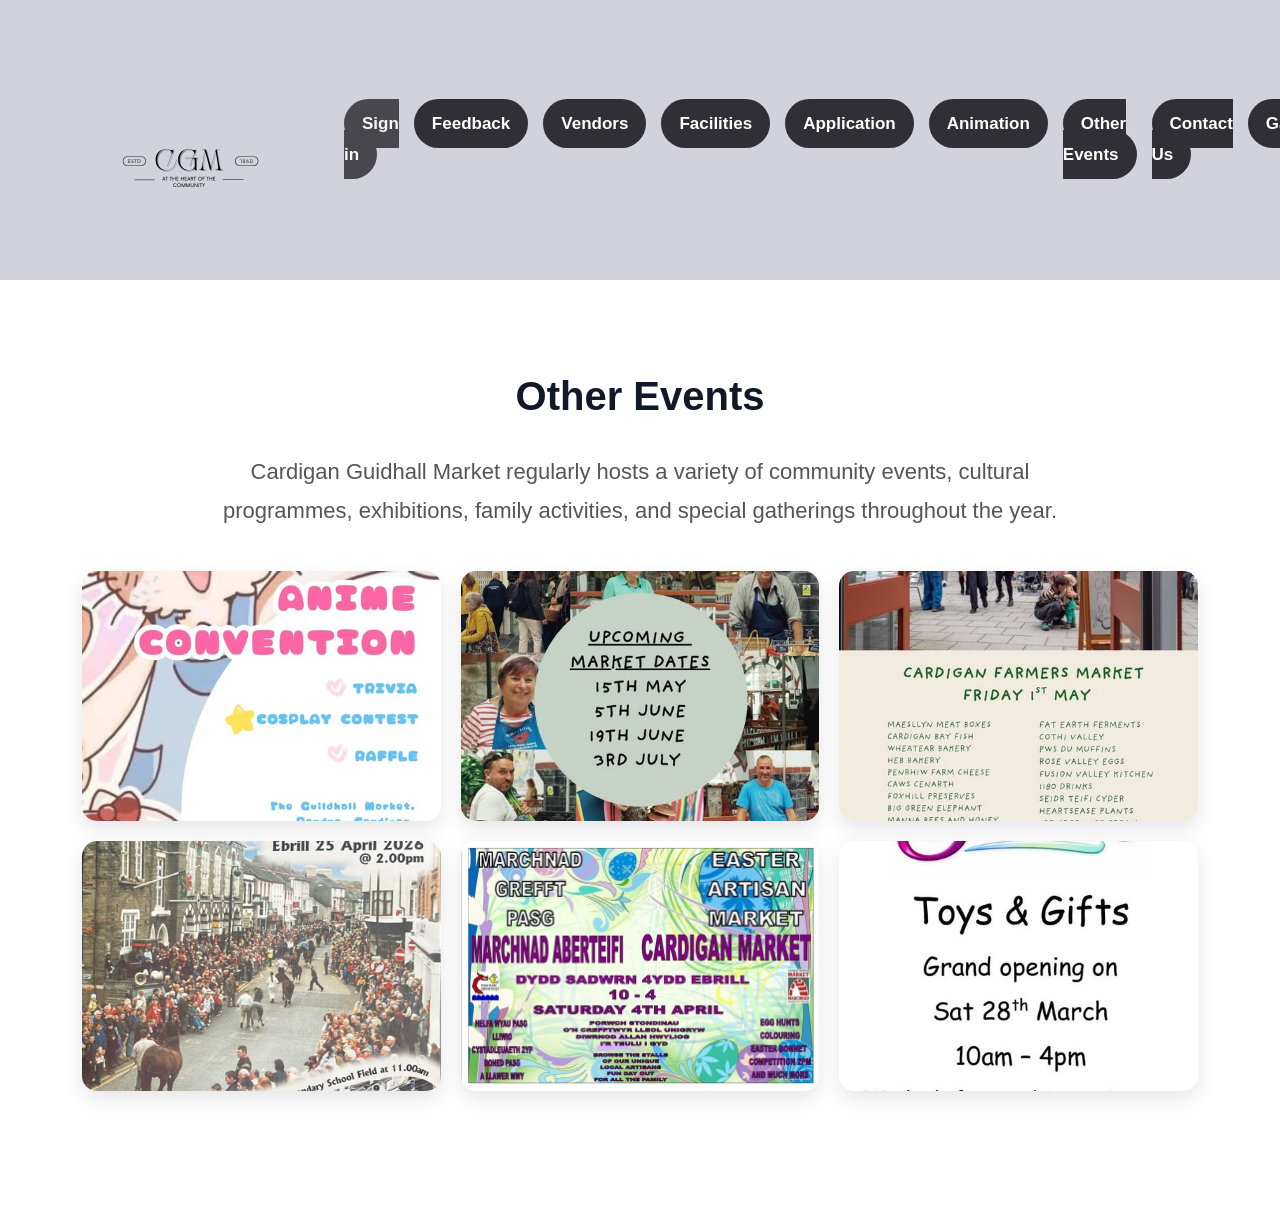
<file: otherevents.html>
<!DOCTYPE html>
<html lang="en">

<head>
    <meta charset="UTF-8">
    <meta name="viewport" content="width=device-width, initial-scale=1.0">
    <title>CGM</title>
    <link rel="stylesheet" href="css/style.css">
</head>

<body>

    <header>
        <div class="container">

            <div class="logo">
                <img src="assets\CGM logo.png" alt="CGM Logo">
            </div>

            <nav>
                <ul>
                    <li><a href="index.html" class="active">Sign in</a></li>
                    <li><a href="feedback.html">Feedback</a></li>
                    <li><a href="vendors.html">Vendors</a></li>
                    <li><a href="facilities.html">Facilities</a></li>
                    <li><a href="application.html">Application</a></li>
                    <li><a href="animation.html">Animation</a></li>
                    <li><a href="otherevents.html">Other Events</a></li>
                    <li><a href="contact Us.html">Contact Us</a></li>
                    <li><a href="gallery.html">Gallery</a></li>
                    <li><a href="about Us.html">About Us</a></li>
                </ul>
            </nav>

        </div>
    </header>
    <main>
        <section class="events-section">

            <div class="events-container">

                <h1>Other Events</h1>

                <p class="events-intro">
                    Cardigan Guidhall Market regularly hosts a variety of community events,
                    cultural programmes, exhibitions, family activities,
                    and special gatherings throughout the year.
                </p>

                <!-- Events Gallery -->
                <div class="events-gallery">

                    <img src="assets\otherevents1.jpg" alt="Community Event" onclick="openImage(this.src)">

                    <img src="assets\otherevents2.jpg" alt="Family Gathering" onclick="openImage(this.src)">

                    <img src="assets\otherevents3.jpg" alt="Cultural Programme" onclick="openImage(this.src)">

                    <img src="assets\otherevents4.jpg" alt="Exhibition Event" onclick="openImage(this.src)">

                    <img src="assets\otherevents5.jpg" alt="Market Activities" onclick="openImage(this.src)">

                    <img src="assets\otherevents6.jpg" alt="Special Event" onclick="openImage(this.src)">

                </div>

            </div>

        </section>
    </main>

    <!-- Image Popup -->
    <div id="imagePopup" class="image-popup">
        <span class="close-btn" onclick="closeImage()">&times;</span>
        <img id="popupImage">
    </div>

    <script>
        function openImage(src) {
            document.getElementById("imagePopup").style.display = "block";
            document.getElementById("popupImage").src = src;
        }

        function closeImage() {
            document.getElementById("imagePopup").style.display = "none";
        }
    </script>

</body>

</html>
</file>
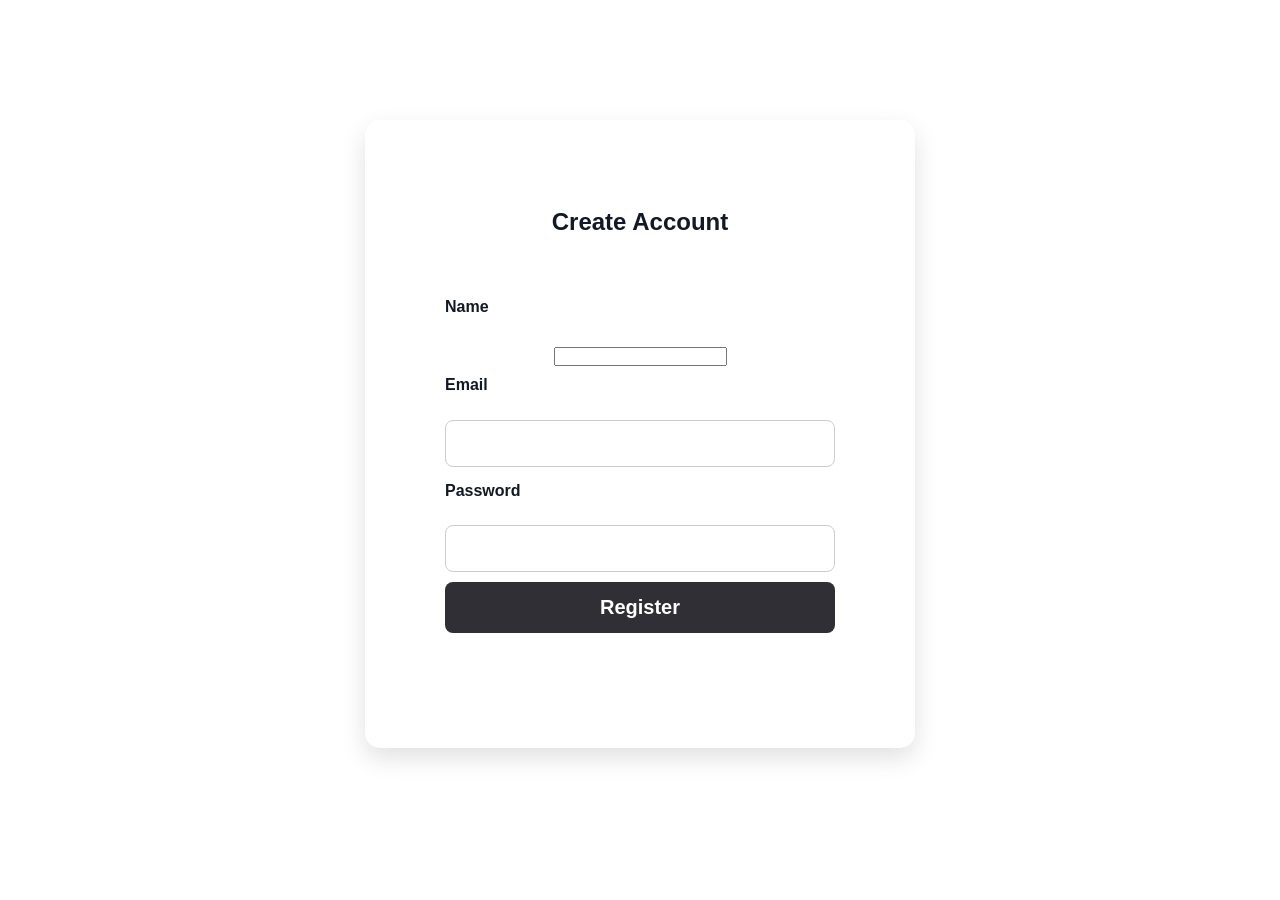
<file: register.html>
<!DOCTYPE html>
<html lang="en">

<head>
    <meta charset="UTF-8">
    <meta name="viewport" content="width=device-width, initial-scale=1.0">
    <title>Register</title>
    <link rel="stylesheet" href="css/style.css">
</head>

<body>

    <main>
        <section class="login-section">
            <div class="login-box">

                <h2>Create Account</h2>

                <form id="registerForm">
                    <label>Name</label>
                    <input type="text" id="name" required>

                    <label>Email</label>
                    <input type="email" id="regEmail" required>

                    <label>Password</label>
                    <input type="password" id="regPassword" required>

                    <button type="submit">Register</button>

                    <p id="registerMessage"></p>
                </form>

            </div>
        </section>
        <script>
            document.getElementById("registerForm").addEventListener("submit", function (e) {
                e.preventDefault();

                let name = document.getElementById("name").value;
                let email = document.getElementById("regEmail").value;
                let password = document.getElementById("regPassword").value;

                let user = {
                    name: name,
                    email: email,
                    password: password
                };

                localStorage.setItem("user", JSON.stringify(user));

                document.getElementById("registerMessage").style.color = "green";
                document.getElementById("registerMessage").textContent =
                    "Registration successful!";

                setTimeout(function () {
                    window.location.href = "index.html";
                }, 2000);
            });
        </script>

</body>

</html>
</file>
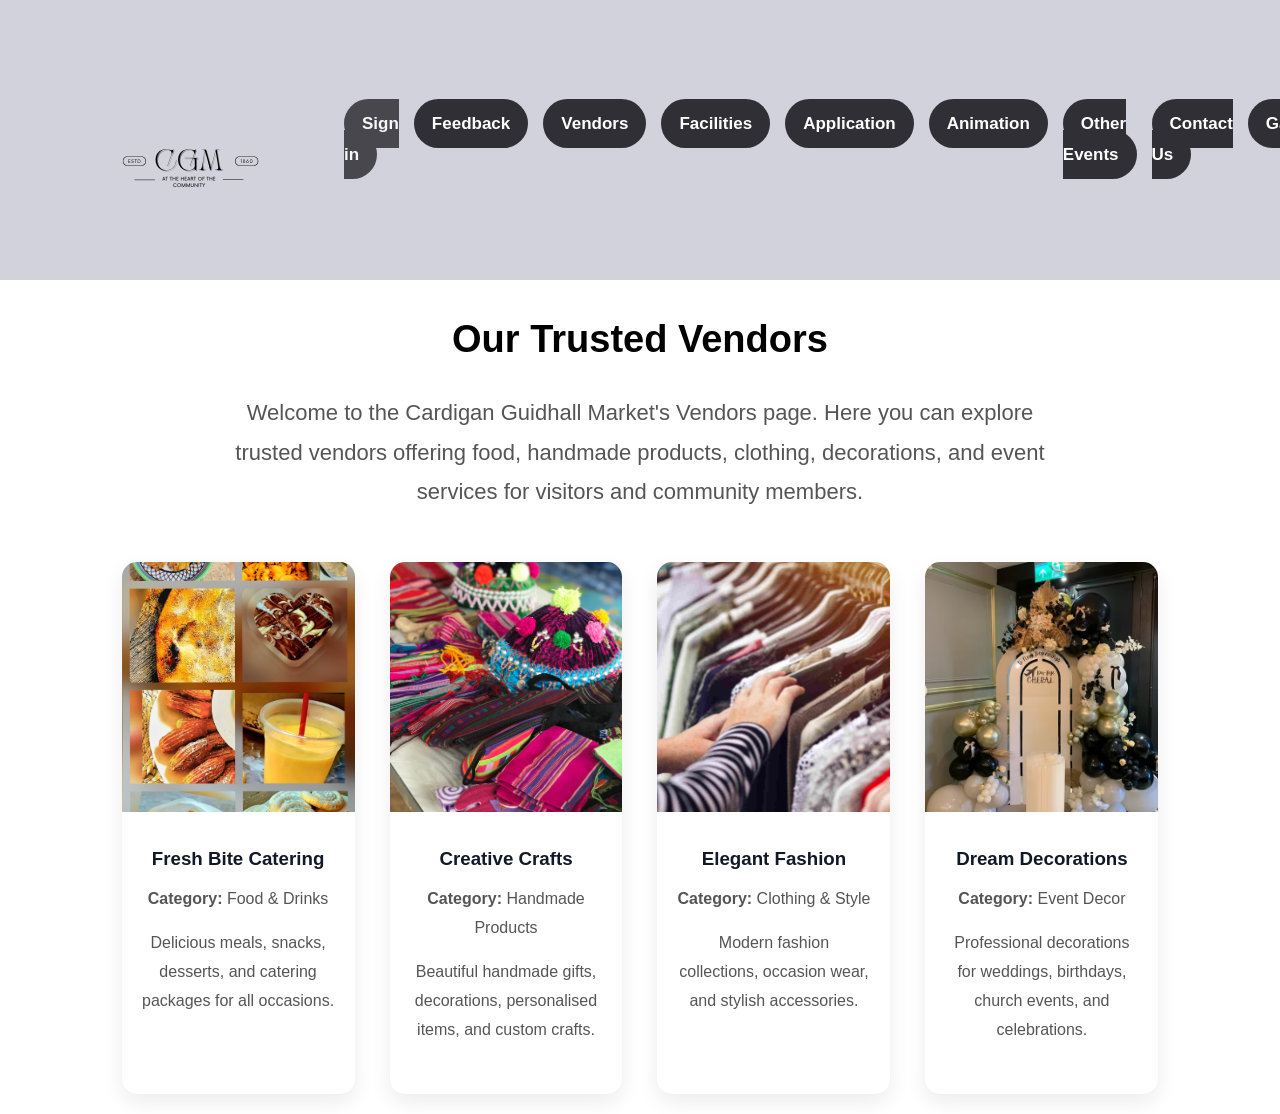
<file: vendors.html>
<!DOCTYPE html>
<html lang="en">

<head>
    <meta charset="UTF-8">
    <meta name="viewport" content="width=device-width, initial-scale=1.0">
    <title>CGM</title>
    <link rel="stylesheet" href="css/style.css">
</head>

<body>

    <header>
        <div class="container">

            <div class="logo">
                <img src="assets\CGM logo.png" alt="CGM Logo">
            </div>

            <nav>
                <ul>
                    <li><a href="index.html" class="active">Sign in</a></li>
                    <li><a href="feedback.html">Feedback</a></li>
                    <li><a href="vendors.html">Vendors</a></li>
                    <li><a href="facilities.html">Facilities</a></li>
                    <li><a href="application.html">Application</a></li>
                    <li><a href="animation.html">Animation</a></li>
                    <li><a href="otherevents.html">Other Events</a></li>
                    <li><a href="contact Us.html">Contact Us</a></li>
                    <li><a href="gallery.html">Gallery</a></li>
                    <li><a href="about Us.html">About Us</a></li>
                </ul>
            </nav>

        </div>
    </header>



    <main>

        <section class="vendors-section">
            <div class="vendors-container">

                <h1>Our Trusted Vendors</h1>

                <p class="vendors-intro">
                    Welcome to the Cardigan Guidhall Market's Vendors page. Here you can explore
                    trusted vendors offering food, handmade products,
                    clothing, decorations, and event services for visitors
                    and community members.
                </p>

                <div class="vendor-grid">

                    <div class="vendor-card">
                        <img src="assets\food-vendor.jpg" alt="Food Vendor">
                        <h3>Fresh Bite Catering</h3>
                        <p><strong>Category:</strong> Food & Drinks</p>
                        <p>
                            Delicious meals, snacks, desserts,
                            and catering packages for all occasions.
                        </p>
                    </div>

                    <div class="vendor-card">
                        <img src="assets\craft-vendor.jpg" alt="Craft Vendor">
                        <h3>Creative Crafts</h3>
                        <p><strong>Category:</strong> Handmade Products</p>
                        <p>
                            Beautiful handmade gifts, decorations,
                            personalised items, and custom crafts.
                        </p>
                    </div>

                    <div class="vendor-card">
                        <img src="assets\fashion-vendor.jpg" alt="Fashion Vendor">
                        <h3>Elegant Fashion</h3>
                        <p><strong>Category:</strong> Clothing & Style</p>
                        <p>
                            Modern fashion collections,
                            occasion wear, and stylish accessories.
                        </p>
                    </div>

                    <div class="vendor-card">
                        <img src="assets\decor-vendor.jpg" alt="Decor Vendor">
                        <h3>Dream Decorations</h3>
                        <p><strong>Category:</strong> Event Decor</p>
                        <p>
                            Professional decorations for weddings,
                            birthdays, church events, and celebrations.
                        </p>
                    </div>

                </div>

            </div>
        </section>

    </main>
</file>
<file: css/style.css>
:root {
    --primary-blue: #d1d2db;
    --secondary-orange: #2f2f35;
    --white: #ffffff;
    --text-dark: #111827;
}

* {
    margin: 0;
    padding: 0;
    box-sizing: border-box;
}

body {
    font-family: Arial, sans-serif;
    line-height: 1.8;
    color: var(--text-dark);
    background-color: var(--white);
}

.container {
    width: 90%;
    max-width: 1600px;
    margin: 0 auto;
    display: flex;
    align-items: center;
    justify-content: space-between;
    gap: 30px;
    padding: 10px 0;
}

.logo img {
    width: 250px;
    height: auto;
}

header {
    background-color: var(--primary-blue);
    padding: 0px 0;
}


nav ul {
    list-style: none;
    display: flex;
    gap: 15px;
    flex-wrap: nowrap;
}

nav ul li a {
    text-decoration: none;
    color: white;
    font-weight: 700;
    font-size: 17px;
    padding: 15px 18px;
    background: #2f2f35;
    border-radius: 40px;
    transition: 0.3s;
}

nav ul li a.active {
    opacity: 0.85;
}

main {
    padding: 20px 0;
}

footer {
    background-color: var(--primary-blue);
    color: var(--white);
    padding: 30px 0 10px;
    margin-top: 30px;
}

.login-section {
    display: flex;
    justify-content: center;
    align-items: center;
    padding: 100px 40px;
}

.login-box {
    background: white;
    width: 550px;
    padding: 80px;
    border-radius: 15px;
    box-shadow: 0 10px 25px rgba(0, 0, 0, 0.12);
    text-align: center;
}

.login-logo {
    width: 10px;
    margin-bottom: 20px;
}

.login-box h2 {
    margin-bottom: 50px;
    color: #111827;
}

.login-box p {
    margin-bottom: 35px;
    color: #555;
}

.login-box label {
    display: block;
    text-align: left;
    margin-bottom: 20px;
    font-weight: bold;
}

.login-box input[type="email"],
.login-box input[type="password"] {
    width: 100%;
    padding: 15px;
    margin-bottom: 10px;
    border: 1px solid #ccc;
    border-radius: 8px;
}

button {
    width: 100%;
    padding: 14px;
    border: none;
    border-radius: 8px;
    background: #2f2f35;
    color: rgb(255, 255, 255);
    font-size: 20px;
    font-weight: bold;
    cursor: pointer;
}

button:hover {
    opacity: 1.9;
}

.forgot,
.register a {
    color: #2f2f35;
    text-decoration: none;
    font-size: bold;
}

.vendors-section {
    margin-top: 0px;
    padding-top: 5px;
    width: 90%;
    max-width: 1300px;
    margin-left: auto;
    margin-right: auto;
    text-align: center;
}

.vendors-container {
    width: 90%;
    max-width: 1300px;
    margin: auto;
    text-align: center;
}

.vendors-container h1 {
    font-size: 38px;
    margin-bottom: 20px;
    color: #000;
}

.vendors-intro {
    max-width: 850px;
    margin: auto;
    margin-bottom: 50px;
    font-size: 22px;
    color: #555;
}

.vendor-grid {
    display: grid;
    grid-template-columns: repeat(4, 1fr);
    gap: 35px;
}

.vendor-card {
    background: white;
    border-radius: 15px;
    padding-bottom: 35px;
    box-shadow: 0 8px 20px rgba(0, 0, 0, 0.08);
    transition: 0.3s;
}


.vendor-card img {
    width: 100%;
    height: 250px;
    object-fit: cover;
    border-radius: 15px 15px 0 0;
}

.vendor-card h3 {
    margin: 20px 0 10px;
    color: #111827;
}

.vendor-card p {
    padding: 0 20px;
    margin-bottom: 15px;
    color: #555;
}

.vendor-btn {
    display: inline-block;
    background: #2f2f35;
    color: white;
    padding: 12px 25px;
    border-radius: 8px;
    text-decoration: none;
    font-weight: bold;
}

.vendor-btn:hover {
    opacity: 0.9;
}

/* Facilities Page */
.facilities-section {
    padding: 60px 20px;
}

.facilities-container {
    width: 90%;
    max-width: 1300px;
    margin: auto;
    text-align: center;
}

.facilities-container h1 {
    font-size: 40px;
    margin-bottom: 20px;
    color: #111827;
}

.facilities-intro {
    max-width: 850px;
    margin: auto;
    margin-bottom: 50px;
    font-size: 22px;
    color: #555;
}

.facility-grid {
    display: grid;
    grid-template-columns: repeat(auto-fit, minmax(280px, 1fr));
    gap: 30px;
}

.facility-card {
    background: white;
    padding: 40px;
    border-radius: 25px;
    box-shadow: 0 8px 20px rgba(0, 0, 0, 0.08);
    transition: 0.3s;
}

.facility-card:hover {
    transform: translateY(-5px);
}

.facility-card h3 {
    margin-bottom: 15px;
    color: #111827;
}

.facility-card p {
    color: #555;
}

/* Facility images */
.facility-card img {
    width: 100%;
    height: 220px;
    object-fit: cover;
    border-radius: 15px 15px 0 0;
}

/* Button */
.facility-btn {
    display: inline-block;
    margin-top: 10px;
    background: #2f2f35;
    color: white;
    padding: 12px 22px;
    text-decoration: none;
    border-radius: 8px;
    font-weight: bold;
}

.facility-btn:hover {
    opacity: 0.9;
}

/* Event Hall Gallery */
.facility-gallery {
    display: grid;
    grid-template-columns: repeat(2, 1fr);
    gap: 20px;
    margin: 30px 0;
}

.facility-gallery img {
    width: 100%;
    height: 280px;
    object-fit: cover;
    border-radius: 15px;
    box-shadow: 0 8px 20px rgba(0, 0, 0, 0.1);
    transition: 0.3s;
}

.facility-gallery img:hover {
    transform: scale(1.03);
}

/* Clickable Image Popup */
.image-popup {
    display: none;
    position: fixed;
    z-index: 999;
    padding-top: 60px;
    left: 0;
    top: 0;
    width: 100%;
    height: 100%;
    background: rgba(0, 0, 0, 0.9);
}

.image-popup img {
    display: block;
    margin: auto;
    max-width: 85%;
    max-height: 85%;
    border-radius: 15px;
}

.close-btn {
    position: absolute;
    top: 20px;
    right: 40px;
    color: white;
    font-size: 150px;
    cursor: pointer;
}

/* Gallery hover effect */
.facility-gallery img {
    cursor: pointer;
}

/* Single centred image */
.single-image {
    text-align: center;
    margin: 30px 0;
}

.single-image img {
    width: 70%;
    max-width: 700px;
    height: auto;
    border-radius: 15px;
    box-shadow: 0 8px 20px rgba(0, 0, 0, 0.1);
    cursor: pointer;
    transition: 0.3s;
}

.single-image img:hover {
    transform: scale(1.02);
}

/* Application Page */
.application-section {
    padding: 60px 20px;
}

.application-container {
    width: 90%;
    max-width: 1100px;
    margin: auto;
    text-align: center;
}

.application-container h1 {
    font-size: 45px;
    margin-bottom: 20px;
    color: #111827;
}

.application-intro {
    max-width: 850px;
    margin: auto;
    margin-bottom: 40px;
    font-size: 20px;
    color: #555;
}

.app-btn {
    display: inline-block;
    margin-top: 30px;
    background: #2f2f35;
    color: white;
    padding: 14px 28px;
    border-radius: 10px;
    text-decoration: none;
    font-weight: bold;
    transition: 0.3s;
}

.app-btn:hover {
    opacity: 0.9;
}

/* Animation Page */
.animation-section {
    padding: 60px 20px;
}

.animation-container {
    width: 90%;
    max-width: 1100px;
    margin: auto;
    text-align: center;
}

.animation-container h1 {
    font-size: 40px;
    margin-bottom: 20px;
    color: #111827;
}

.animation-intro {
    max-width: 850px;
    margin: auto;
    margin-bottom: 30px;
    font-size: 22px;
    color: #555;
}

.promo-video {
    width: 100%;
    max-width: 900px;
    border-radius: 15px;
    margin: 30px auto;
    box-shadow: 0 8px 25px rgba(0, 0, 0, 0.12);
}

/* Other Events Page */
.events-section {
    padding: 60px 20px;
}

.events-container {
    width: 90%;
    max-width: 1300px;
    margin: auto;
    text-align: center;
}

.events-container h1 {
    font-size: 40px;
    margin-bottom: 20px;
    color: #111827;
}

.events-intro {
    max-width: 850px;
    margin: auto;
    margin-bottom: 40px;
    font-size: 22px;
    color: #555;
}

/* Events Gallery */
.events-gallery {
    display: grid;
    grid-template-columns: repeat(3, 1fr);
    gap: 20px;
    margin: 40px 0;
}

.events-gallery img {
    width: 100%;
    height: 250px;
    object-fit: cover;
    border-radius: 15px;
    cursor: pointer;
    transition: 0.3s;
    box-shadow: 0 8px 20px rgba(0, 0, 0, 0.1);
}

.events-gallery img:hover {
    transform: scale(1.03);
}

/* Contact Page */
.contact-section {
    padding: 60px 20px;
}

.contact-container {
    width: 90%;
    max-width: 1300px;
    margin: auto;
}

.contact-container h1 {
    text-align: center;
    font-size: 40px;
    margin-bottom: 20px;
    color: #111827;
}

.contact-intro {
    text-align: center;
    max-width: 850px;
    margin: auto;
    margin-bottom: 50px;
    font-size: 22px;
    color: #555;
}

.contact-grid {
    display: grid;
    grid-template-columns: 1fr 1fr;
    gap: 40px;
    align-items: center;
}

.contact-details {
    background: white;
    padding: 45px;
    border-radius: 15px;
    box-shadow: 0 8px 20px rgba(0, 0, 0, 0.08);
}

.contact-details h2 {
    margin-bottom: 50px;
}

.contact-details p {
    margin-bottom: 25px;
    font-size: 22px;
    line-height: 1.8;
}

.map-container iframe {
    border-radius: 10px;
    box-shadow: 0 8px 20px rgba(0, 0, 0, 0.08);
}

/* Mobile */
@media (max-width: 768px) {
    .contact-grid {
        grid-template-columns: 1fr;
    }
}

/* Gallery Page */
.gallery-section {
    padding: 60px 20px;
}

.gallery-container {
    width: 90%;
    max-width: 1400px;
    margin: auto;
    text-align: center;
}

.gallery-container h1 {
    font-size: 40px;
    margin-bottom: 20px;
    color: #111827;
}

.gallery-intro {
    max-width: 850px;
    margin: auto;
    margin-bottom: 40px;
    font-size: 22px;
    color: #555;
}

/* Gallery Grid */
.gallery-grid {
    display: grid;
    grid-template-columns: repeat(4, 1fr);
    gap: 20px;
}

.gallery-grid img {
    width: 100%;
    height: 250px;
    object-fit: cover;
    border-radius: 15px;
    cursor: pointer;
    transition: 0.3s;
    box-shadow: 0 8px 20px rgba(0, 0, 0, 0.1);
}

.gallery-grid img:hover {
    transform: scale(1.03);
}

/* Popup */
.image-popup {
    display: none;
    position: fixed;
    z-index: 999;
    padding-top: 60px;
    left: 0;
    top: 0;
    width: 100%;
    height: 100%;
    background: rgba(0, 0, 0, 0.9);
}

.image-popup img {
    display: block;
    margin: auto;
    max-width: 85%;
    max-height: 85%;
    border-radius: 15px;
}

.close-btn {
    position: absolute;
    top: 20px;
    right: 40px;
    color: white;
    font-size: 120px;
    cursor: pointer;
}

/* Mobile */
@media (max-width: 900px) {
    .gallery-grid {
        grid-template-columns: repeat(2, 1fr);
    }
}

/* About Us Page */

.about-section {
    padding: 50px 20px;
}

.about-container {
    width: 90%;
    max-width: 1200px;
    margin: auto;
}

.about-container h1 {
    font-size: 48px;
    margin-bottom: 30px;
    color: #2f2f35;
}

.about-main-img {
    width: 100%;
    border-radius: 10px;
    margin-bottom: 30px;
}

.about-container p {
    font-size: 17px;
    line-height: 1.9;
    margin-bottom: 20px;
    color: #444;
}

/* Bottom Images */

.about-gallery {
    display: grid;
    grid-template-columns: repeat(3, 1fr);
    gap: 20px;
    margin-top: 40px;
}

.about-gallery img {
    width: 100%;
    height: 250px;
    object-fit: cover;
    border-radius: 10px;
    transition: 0.3s;
}

/* Mobile */

@media (max-width: 768px) {

    .about-gallery {
        grid-template-columns: 1fr;
    }

    .about-container h1 {
        font-size: 34px;
    }

}
</file>
